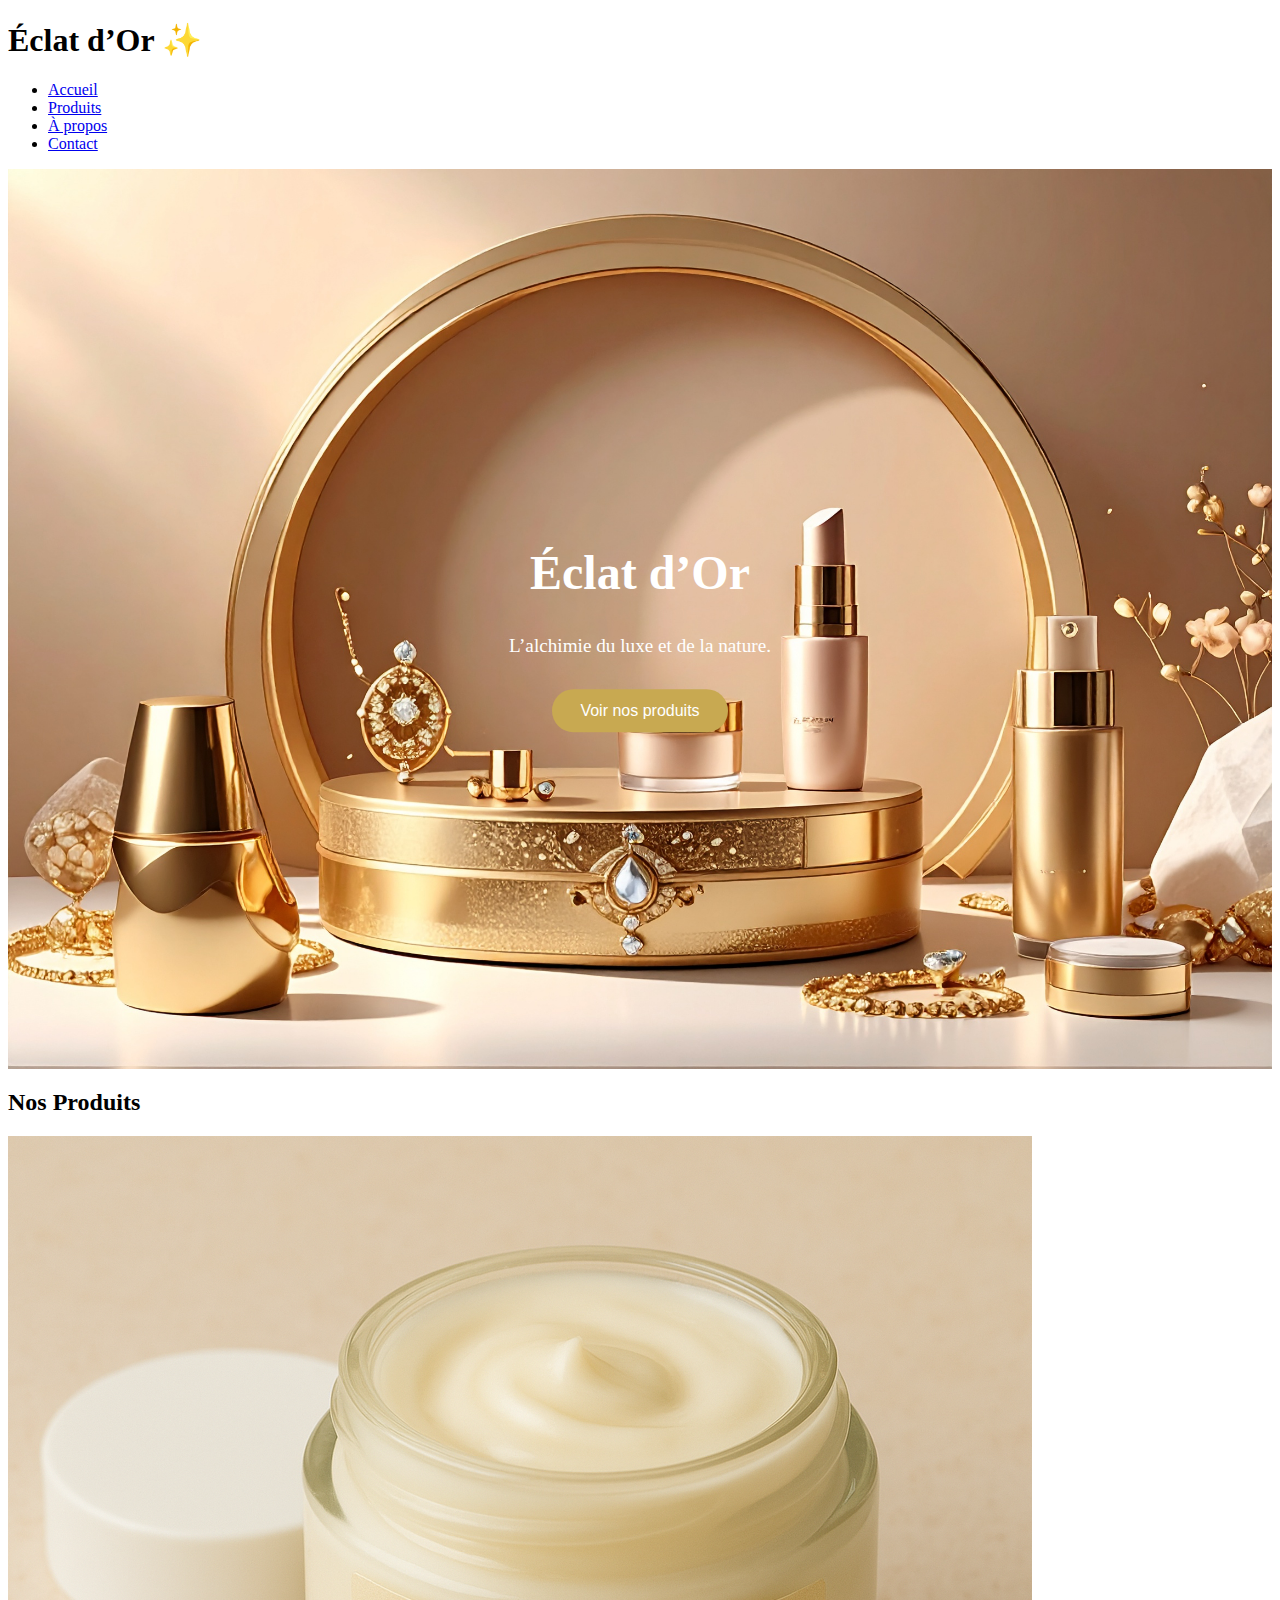
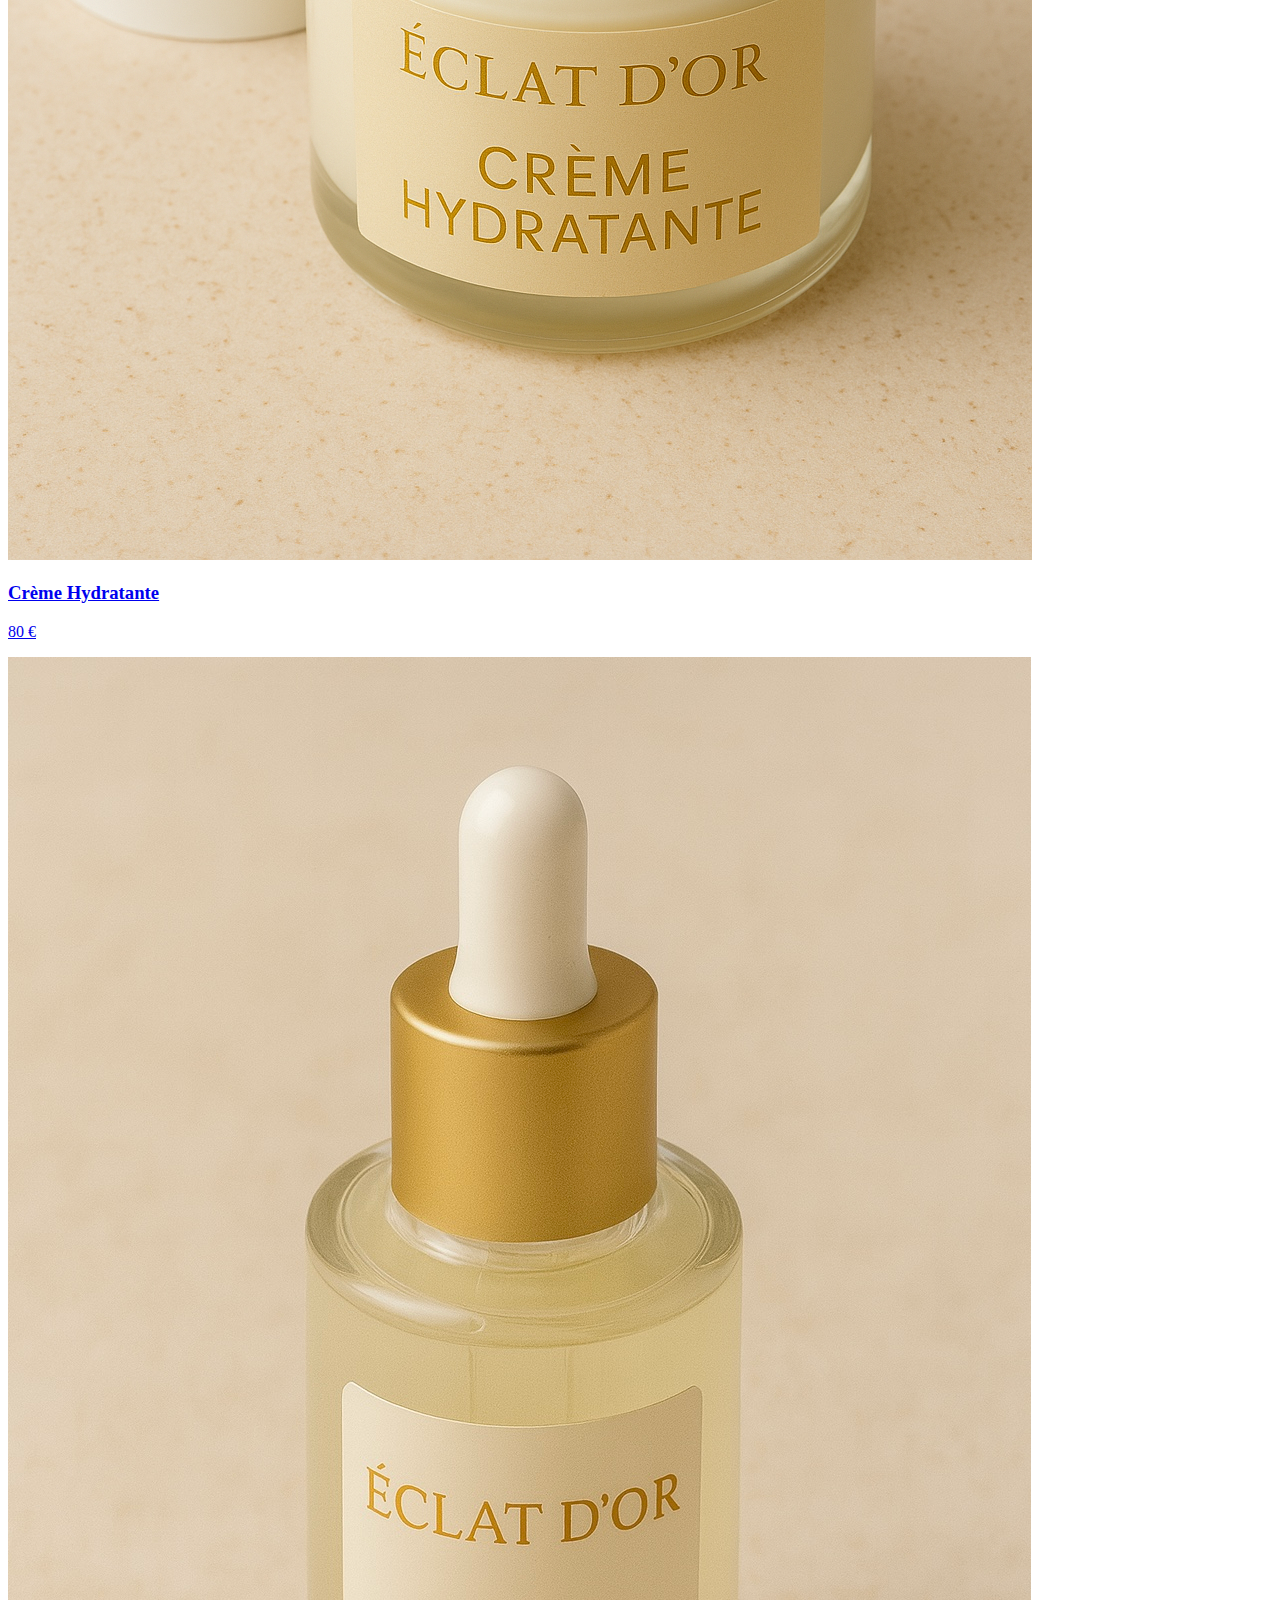
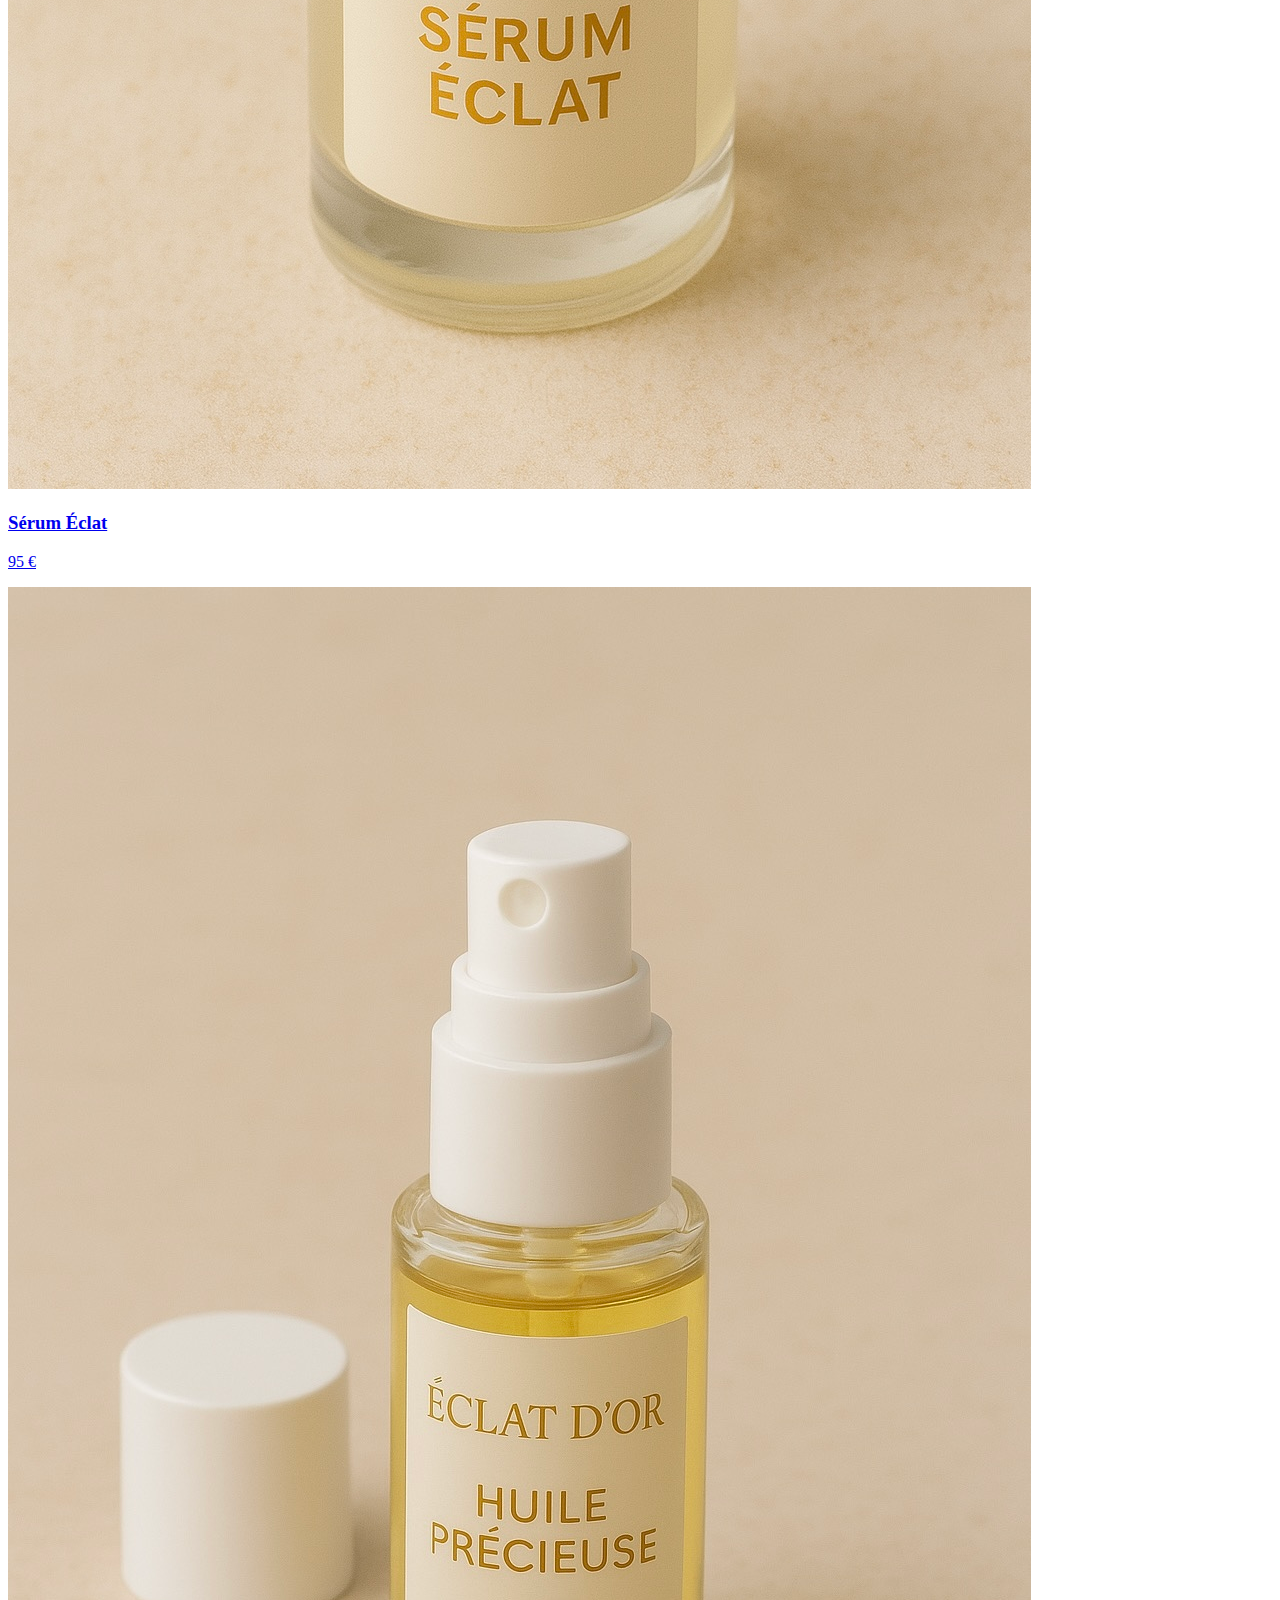
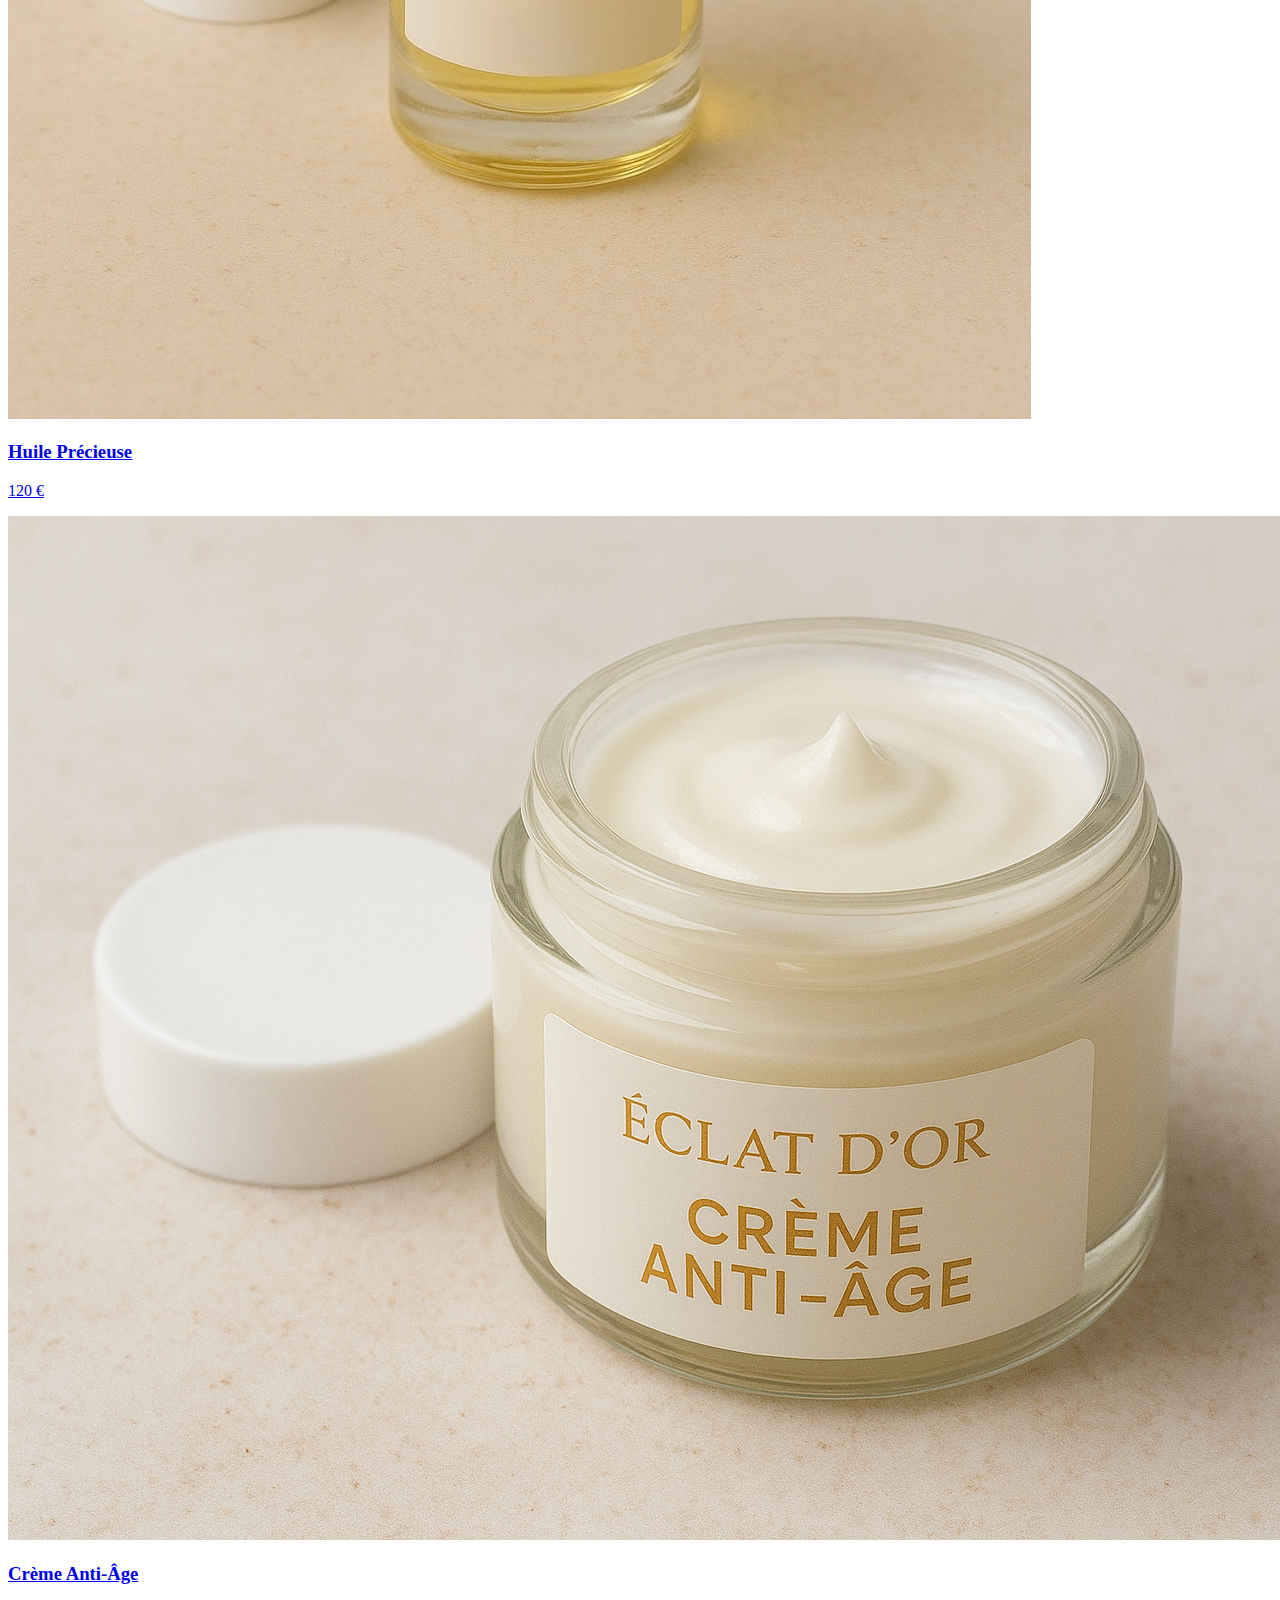
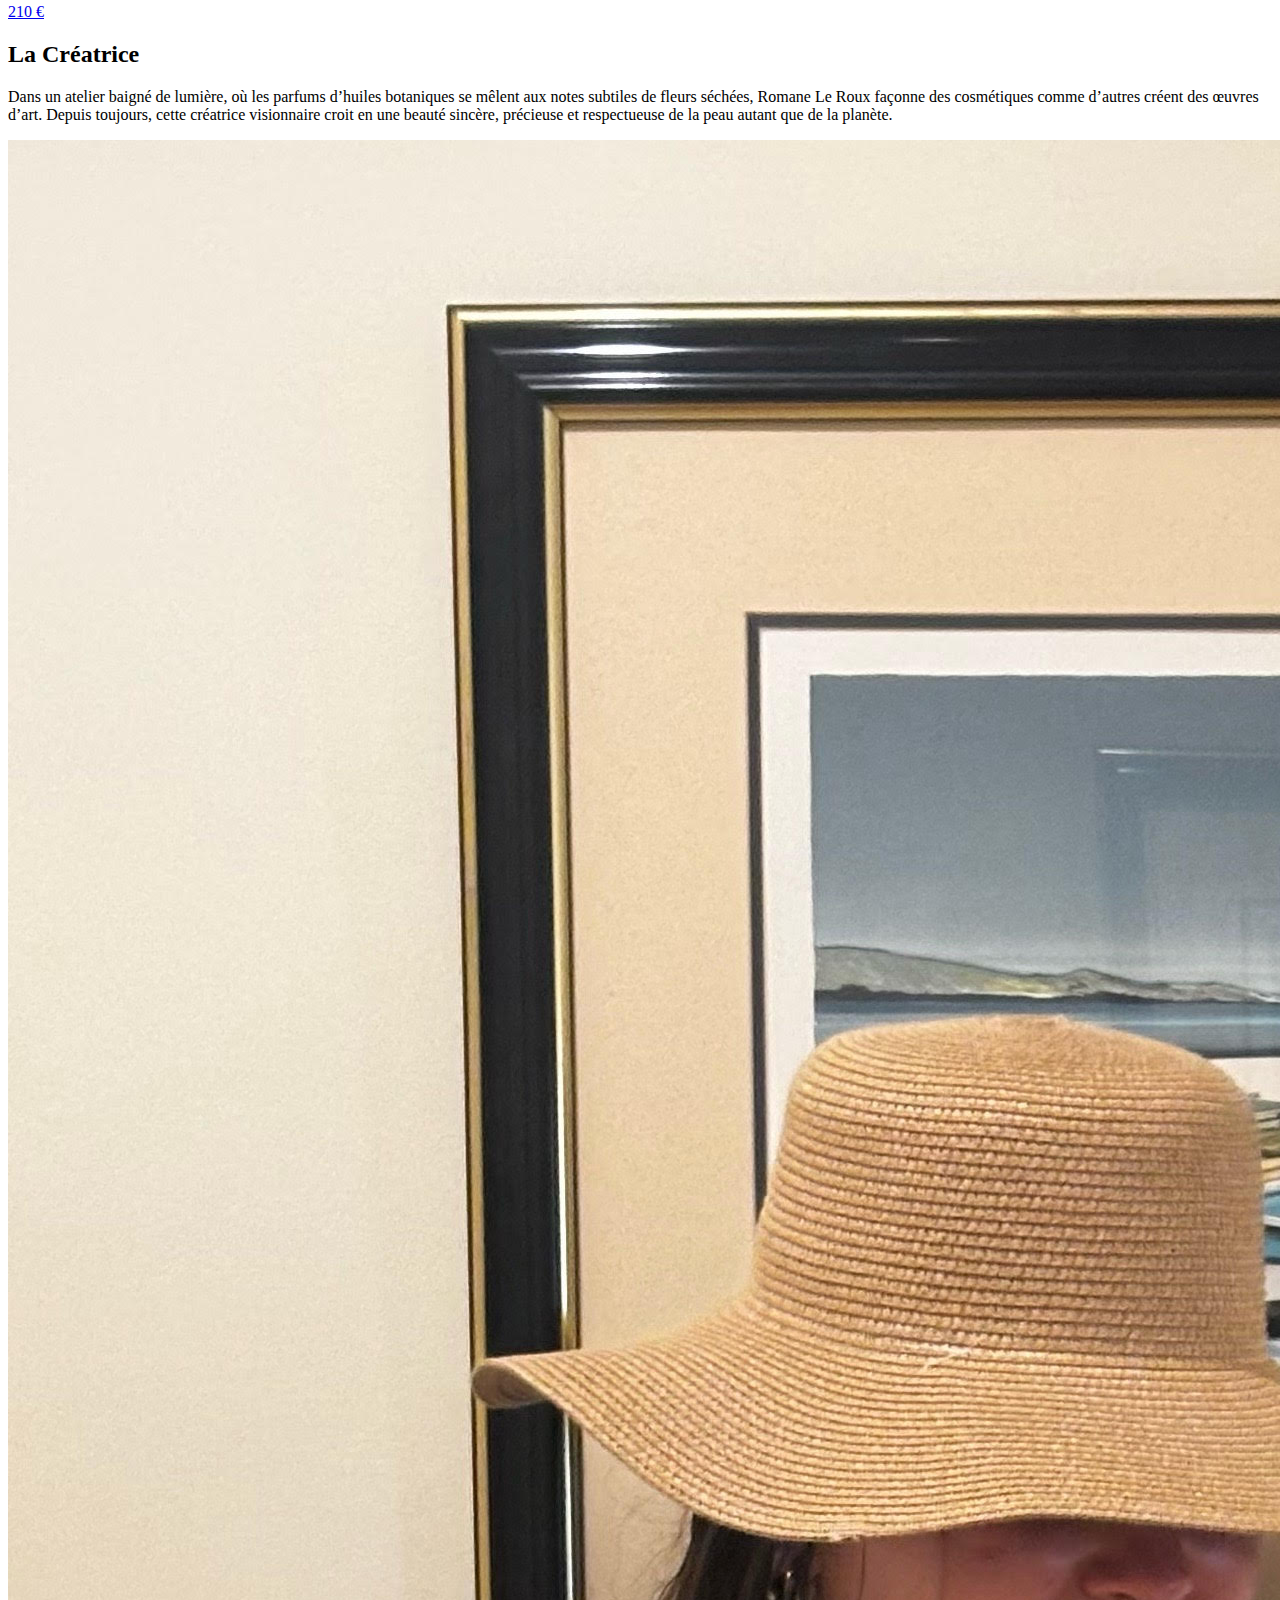
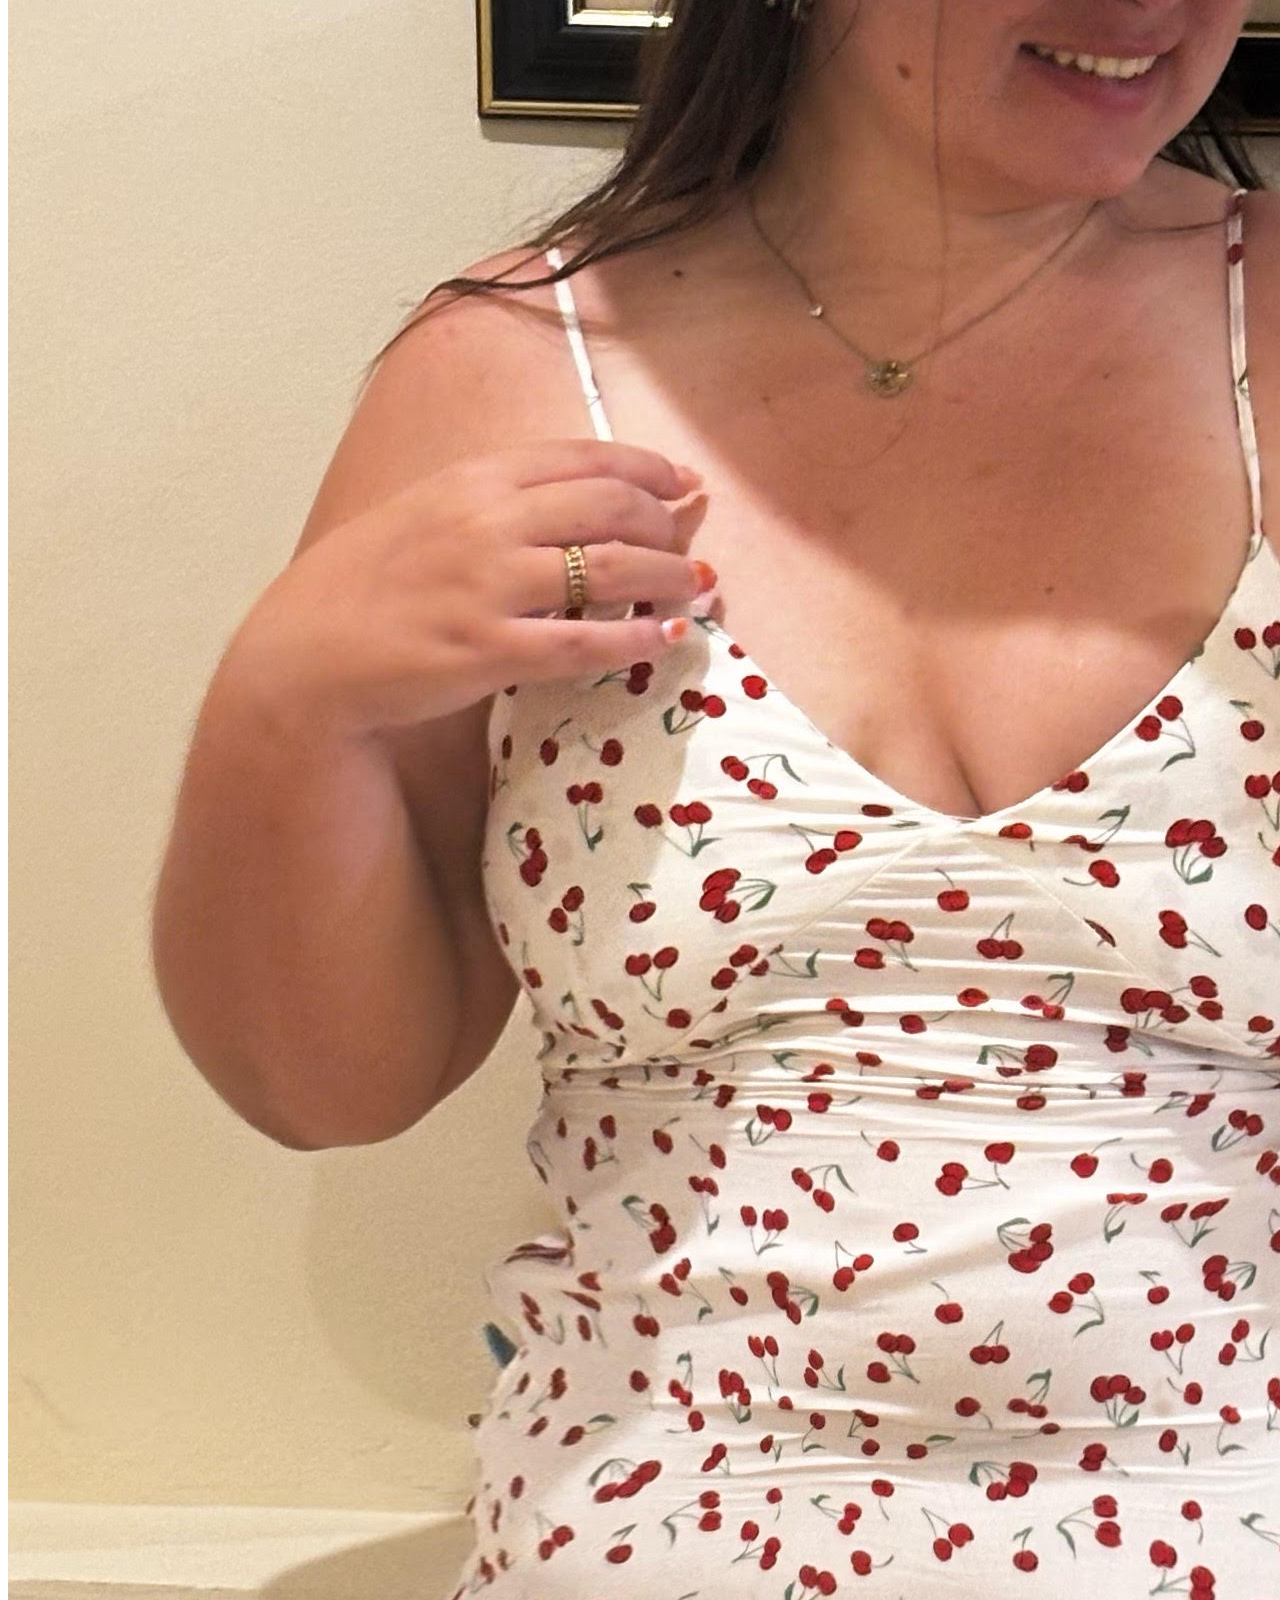
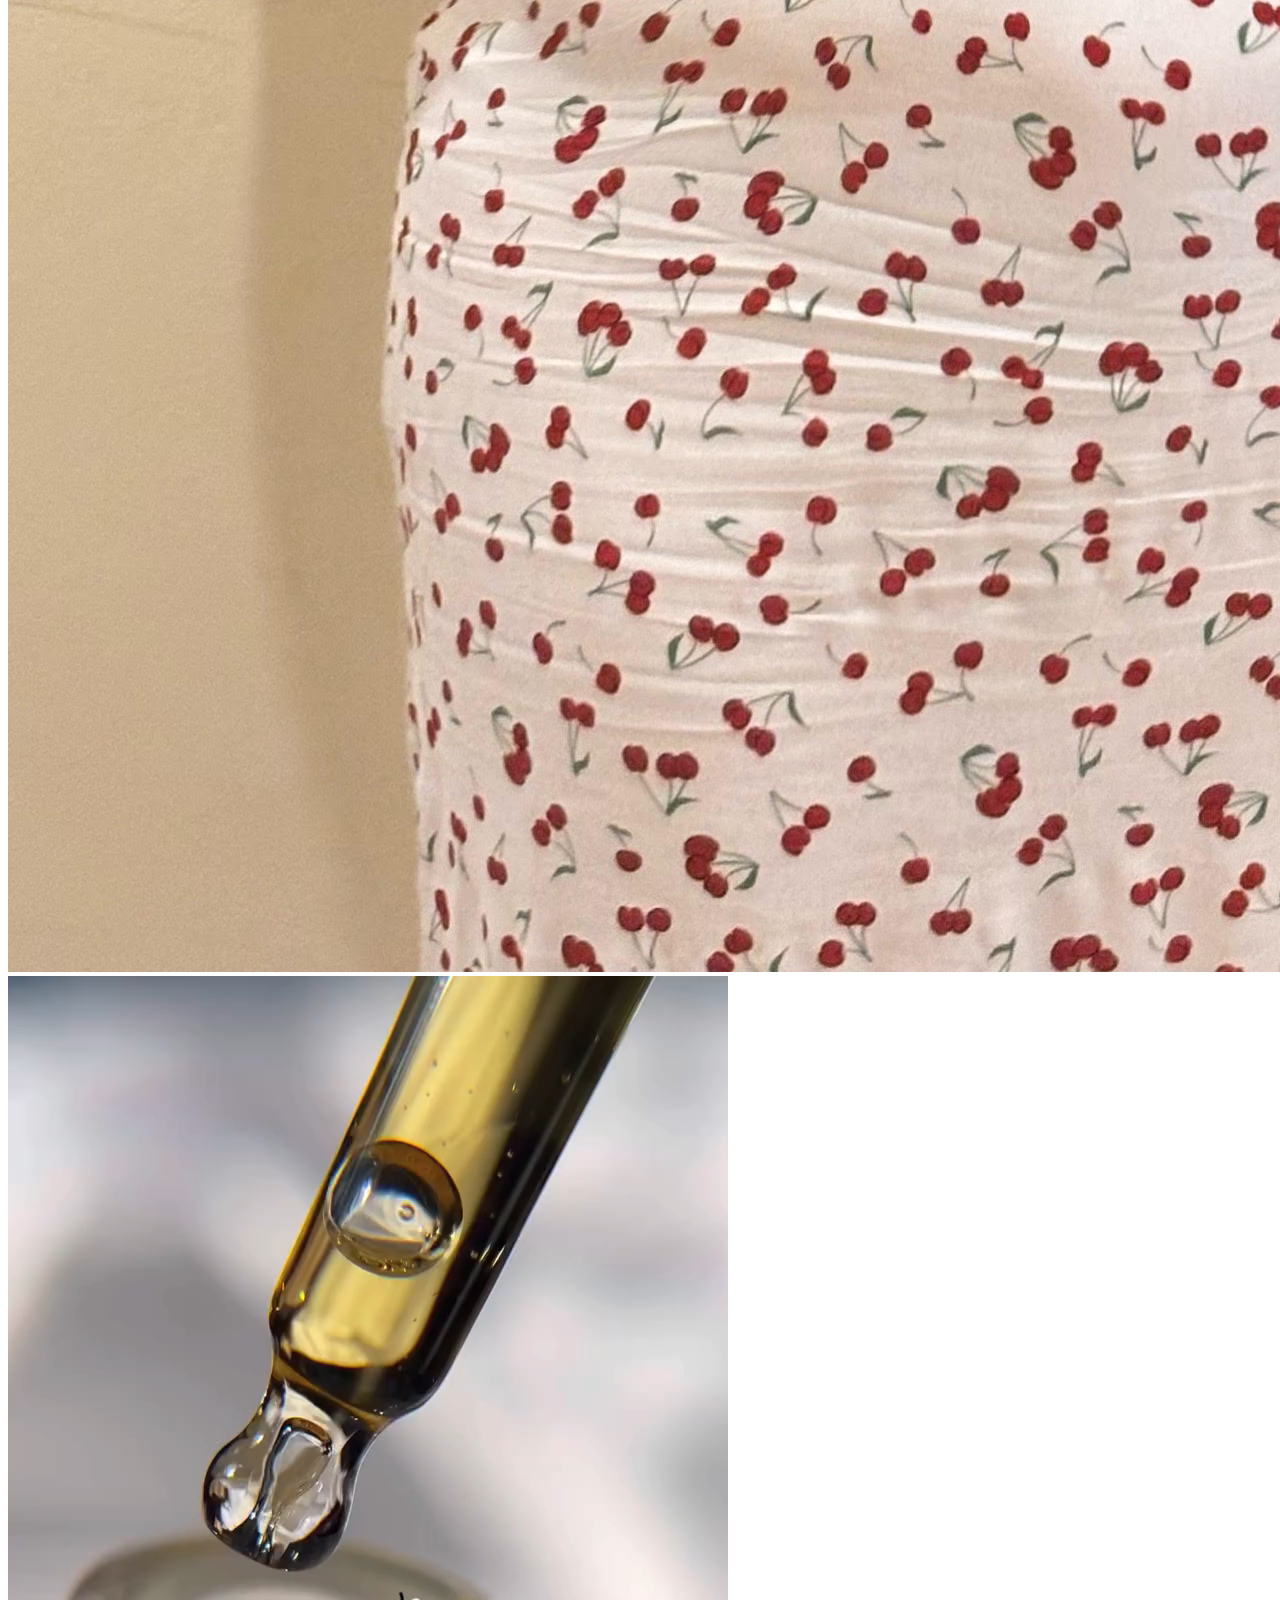
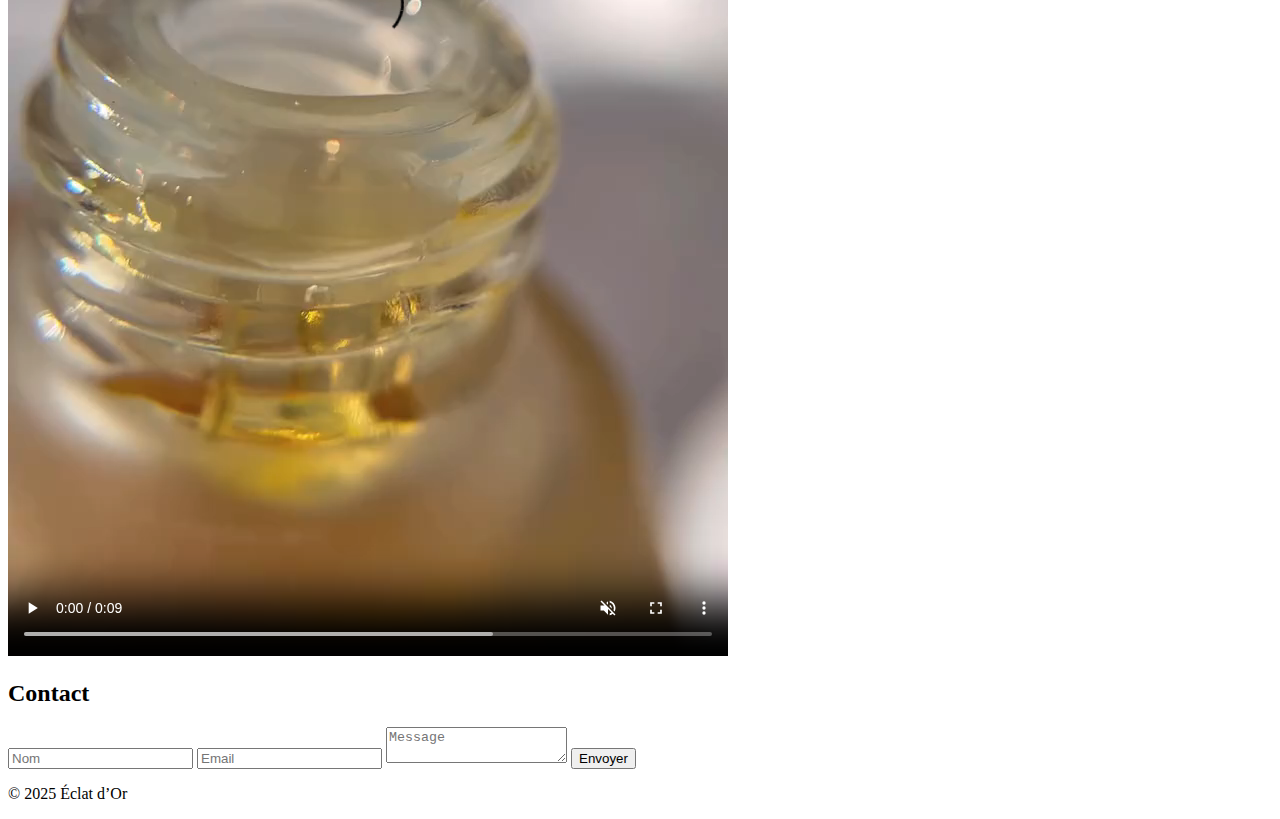
<file: index.html>
<!DOCTYPE html>
<html lang="fr">
<head>
  <meta charset="UTF-8">
  <title>Éclat d’Or – Cosmétiques de luxe</title>
  <meta name="viewport" content="width=device-width, initial-scale=1.0">
  <link rel="stylesheet" href="style.css">
</head>

<body>

<header>
  <nav>
    <h1>Éclat d’Or ✨</h1>

    <ul>
      <li><a href="#accueil">Accueil</a></li>
      <li><a href="#produit">Produits</a></li>
      <li><a href="#apropos">À propos</a></li>
      <li><a href="#contact">Contact</a></li>
    </ul>

    <div class="burger" id="burger">
      <div></div>
      <div></div>
      <div></div>
    </div>
  </nav>
</header>

<!-- ===== HERO ===== -->
<section id="accueil">
  <div class="content">
    <h2>Éclat d’Or</h2>
    <p>L’alchimie du luxe et de la nature.</p>
    <a href="#produit">
      <button class="btn">Voir nos produits</button>
    </a>
  </div>
</section>

<!-- ===== PRODUITS ===== -->
<section id="produit">
  <h2 class="titre-section">Nos Produits</h2>

  <div class="produits">

    <a class="produit" href="produit.html?id=creme-hydratante">
      <img src="images/creme-hydra.jpg" alt="Crème Hydratante">
      <h3>Crème Hydratante</h3>
      <p>80 €</p>
    </a>

    <a class="produit" href="produit.html?id=serum-eclat">
      <img src="images/serum-eclat.jpg" alt="Sérum Éclat">
      <h3>Sérum Éclat</h3>
      <p>95 €</p>
    </a>

    <a class="produit" href="produit.html?id=huile-precieuse">
      <img src="images/huile-precieuse.jpg" alt="Huile Précieuse">
      <h3>Huile Précieuse</h3>
      <p>120 €</p>
    </a>

    <a class="produit" href="produit.html?id=creme-antiage">
      <img src="images/creme-antiage.jpg" alt="Crème Anti-Âge">
      <h3>Crème Anti-Âge</h3>
      <p>210 €</p>
    </a>

  </div>
</section>

<!-- ===== CRÉATRICE ===== -->
<section id="apropos" class="section-apropos">
  <div class="apropos-wrapper">

    <div class="contenu-apropos">
      <h2>La Créatrice</h2>

      <p>
      Dans un atelier baigné de lumière, où les parfums d’huiles botaniques se mêlent 
      aux notes subtiles de fleurs séchées, Romane Le Roux façonne des cosmétiques comme 
      d’autres créent des œuvres d’art. Depuis toujours, cette créatrice visionnaire 
      croit en une beauté sincère, précieuse et respectueuse de la peau autant que 
      de la planète.
      </p>

      <div class="photo-creatrice-wrapper">
        <img src="images/romane.jpg" class="photo-creatrice" alt="Romane">
      </div>
    </div>

    <div class="video-creatrice">
      <video controls autoplay muted loop playsinline>
        <source src="videos/goutte.mp4" type="video/mp4">
      </video>
    </div>

  </div>
</section>

<!-- ===== CONTACT ===== -->
<section id="contact">
  <h2 class="titre-section">Contact</h2>

  <form>
    <input type="text" placeholder="Nom" required>
    <input type="email" placeholder="Email" required>
    <textarea placeholder="Message"></textarea>
    <button class="btn">Envoyer</button>
  </form>
</section>

<footer>
  <p>© 2025 Éclat d’Or</p>
</footer>

<script>
const burger = document.getElementById("burger");
const nav = document.querySelector("nav ul");

burger.addEventListener("click", () => {
  nav.classList.toggle("active");
});
</script>

</body>
</html>
</file>
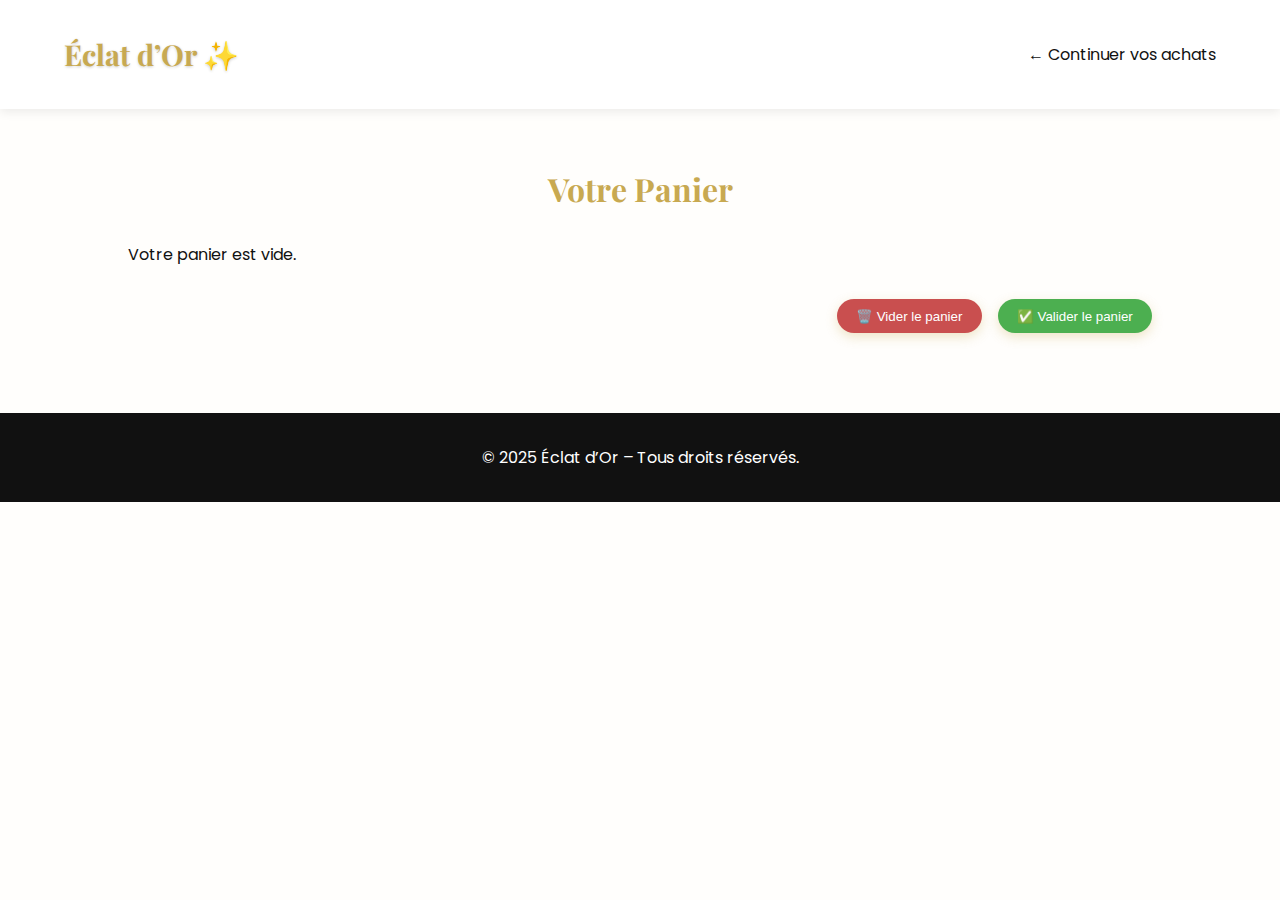
<file: panier.html>
<!DOCTYPE html>
<html lang="fr">
<head>
  <meta charset="UTF-8">
  <meta name="viewport" content="width=device-width, initial-scale=1.0">
  <title>Votre panier – Éclat d’Or</title>

  <!-- Polices -->
  <link href="https://fonts.googleapis.com/css2?family=Playfair+Display:wght@700&family=Poppins:wght@400;500;600&display=swap" rel="stylesheet">

  <style>
    body {
      font-family: "Poppins", sans-serif;
      margin: 0;
      background: #fffefc;
      color: #111;
    }

    header {
      background: rgba(255,255,255,0.98);
      padding: 1rem 5%;
      box-shadow: 0 3px 10px rgba(0,0,0,0.08);
      display: flex;
      justify-content: space-between;
      align-items: center;
      position: sticky;
      top: 0;
      z-index: 1000;
    }

    header h1 { 
      font-family: "Playfair Display", serif;
      color: #c8a951;
      text-shadow: 0 1px 3px rgba(0,0,0,0.2);
      font-size: 1.8rem;
    }

    a {
      text-decoration: none;
      color: #111;
      transition: color 0.3s;
    }
    a:hover { color: #b5983e; }

    main {
      padding: 2rem 10%;
    }

    h2 {
      color: #c8a951;
      text-align: center;
      margin-bottom: 2rem;
      font-family: "Playfair Display", serif;
      font-size: 2rem;
    }

    .panier-item {
      display: flex;
      align-items: center;
      justify-content: space-between;
      border-bottom: 1px solid #eee;
      padding: 1rem 0;
      transition: transform 0.3s, box-shadow 0.3s;
    }

    .panier-item:hover {
      transform: translateY(-3px);
      box-shadow: 0 6px 15px rgba(0,0,0,0.08);
    }

    .panier-item img {
      width: 100px;
      height: 100px;
      object-fit: cover;
      border-radius: 12px;
      transition: transform 0.3s;
    }
    .panier-item img:hover { transform: scale(1.05); }

    .panier-info {
      flex: 1;
      margin-left: 1rem;
    }

    .btn {
      background: linear-gradient(135deg, #c8a951, #b5983e);
      color: #fff;
      padding: 0.6rem 1.2rem;
      border: none;
      border-radius: 25px;
      cursor: pointer;
      transition: all 0.3s;
      box-shadow: 0 4px 12px rgba(200,169,81,0.3);
    }
    .btn:hover {
      transform: scale(1.05);
      box-shadow: 0 6px 20px rgba(200,169,81,0.5);
      background: linear-gradient(135deg, #b5983e, #c8a951);
    }

    .btn-danger {
      background: #c94f4f;
    }
    .btn-danger:hover {
      background: #a53d3d;
    }

    .btn-success {
      background: #4caf50;
    }
    .btn-success:hover {
      background: #3c8e3f;
    }

    .total {
      text-align: right;
      font-weight: bold;
      font-size: 1.3rem;
      margin-top: 2rem;
    }

    .actions {
      text-align: right;
      margin-top: 1.5rem;
      display: flex;
      gap: 1rem;
      justify-content: flex-end;
      flex-wrap: wrap;
    }

    footer {
      text-align: center;
      padding: 1rem;
      background: #111;
      color: #fff;
      margin-top: 3rem;
    }
  </style>
</head>
<body>
  <header>
    <a href="index.html"><h1>Éclat d’Or ✨</h1></a>
    <a href="index.html">← Continuer vos achats</a>
  </header>

  <main>
    <h2>Votre Panier</h2>
    <div id="panier-container"></div>
    <div class="total" id="total"></div>

    <div class="actions">
      <button class="btn btn-danger" onclick="viderPanier()">🗑️ Vider le panier</button>
      <button class="btn btn-success" onclick="validerPanier()">✅ Valider le panier</button>
    </div>
  </main>

  <footer>
    <p>© 2025 Éclat d’Or – Tous droits réservés.</p>
  </footer>

  <script>
    const panierContainer = document.getElementById("panier-container");
    const totalDiv = document.getElementById("total");
    let panier = JSON.parse(localStorage.getItem("panier")) || [];

    function afficherPanier() {
      panierContainer.innerHTML = "";
      if (panier.length === 0) {
        panierContainer.innerHTML = "<p>Votre panier est vide.</p>";
        totalDiv.textContent = "";
        return;
      }

      let total = 0;
      panier.forEach((item, index) => {
        total += item.prix;
        panierContainer.innerHTML += `
          <div class="panier-item">
            <img src="${item.image}" alt="${item.nom}">
            <div class="panier-info">
              <h3>${item.nom}</h3>
              <p>${item.prix} €</p>
            </div>
            <button class="btn btn-danger" onclick="supprimerItem(${index})">Supprimer</button>
          </div>
        `;
      });

      totalDiv.textContent = "Total : " + total.toFixed(2) + " €";
    }

    function supprimerItem(index) {
      panier.splice(index, 1);
      localStorage.setItem("panier", JSON.stringify(panier));
      afficherPanier();
    }

    function viderPanier() {
      if (confirm("Voulez-vous vraiment vider le panier ?")) {
        localStorage.removeItem("panier");
        panier = [];
        afficherPanier();
      }
    }

    function validerPanier() {
      if (panier.length === 0) {
        alert("Votre panier est vide. Ajoutez des produits avant de valider.");
        return;
      }

      const total = panier.reduce((sum, item) => sum + item.prix, 0);
      const confirmation = confirm(`Votre commande de ${total.toFixed(2)} € va être validée. Souhaitez-vous continuer ?`);

      if (confirmation) {
        localStorage.removeItem("panier");
        panier = [];
        afficherPanier();
        alert("✅ Merci pour votre achat chez Éclat d’Or ! Votre commande a été validée avec succès.");
      }
    }

    afficherPanier();
  </script>
</body>
</html>
</file>
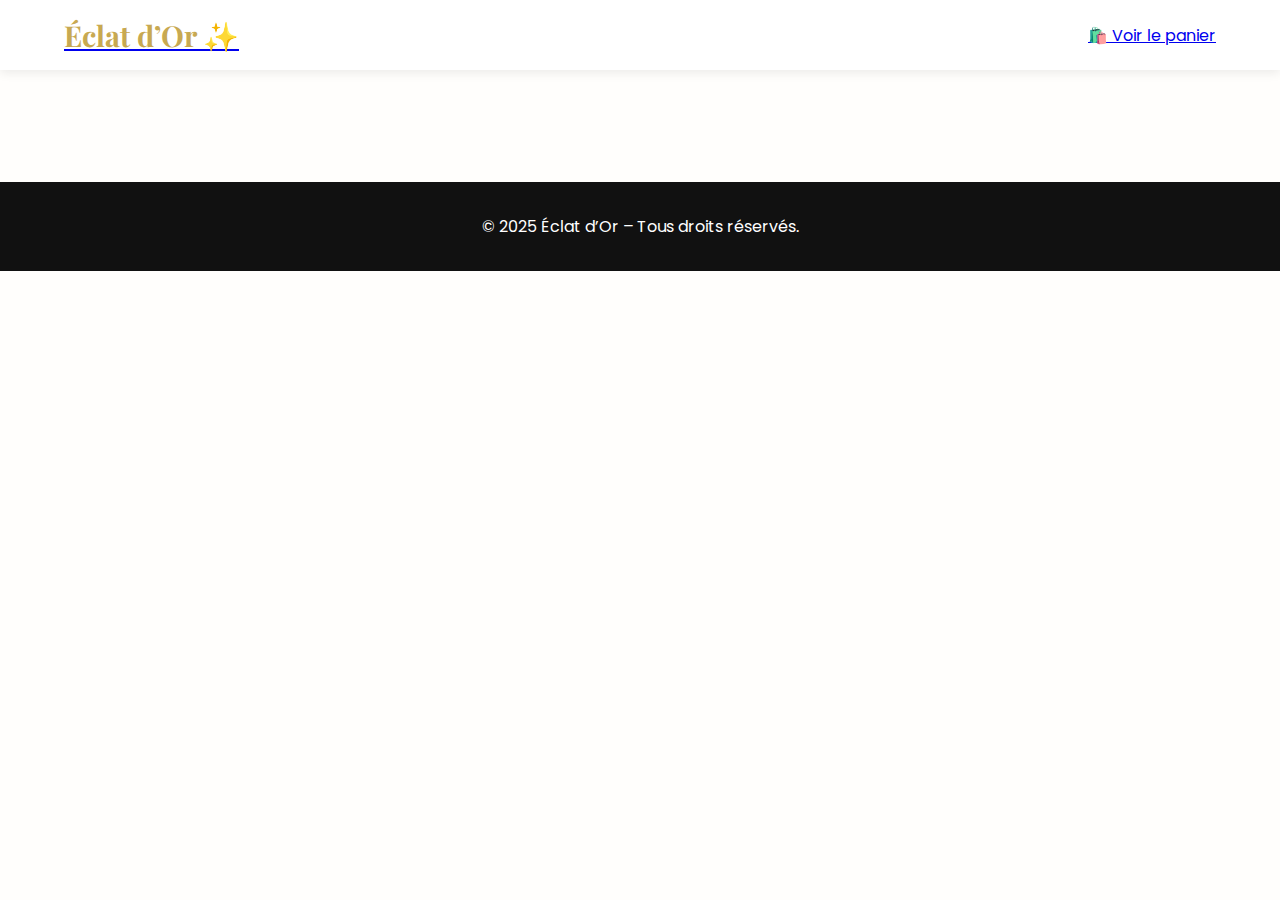
<file: produit.html>
<!DOCTYPE html>
<html lang="fr">
<head>
  <meta charset="UTF-8">
  <meta name="viewport" content="width=device-width, initial-scale=1.0">
  <title>Détail du produit – Éclat d’Or</title>

  <link href="https://fonts.googleapis.com/css2?family=Playfair+Display:wght@700&family=Poppins:wght@400;500;600&display=swap" rel="stylesheet">

  <style>
    body {
      font-family: "Poppins", sans-serif;
      margin: 0;
      background: #fffefc;
      color: #111;
    }

    header {
      background: rgba(255,255,255,0.98);
      padding: 1rem 5%;
      box-shadow: 0 3px 10px rgba(0,0,0,0.08);
      display: flex;
      justify-content: space-between;
      align-items: center;
      position: sticky;
      top: 0;
      z-index: 1000;
    }

    header h1 { 
      font-family: "Playfair Display", serif;
      color: #c8a951;
      font-size: 1.8rem;
      margin: 0;
    }

    main {
      padding: 2rem 10%;
      display: flex;
      flex-wrap: wrap;
      gap: 2rem;
      align-items: center;
      justify-content: center;
    }

    img {
      width: 400px;
      max-width: 90%;
      border-radius: 16px;
      box-shadow: 0 4px 15px rgba(0,0,0,0.1);
    }

    .info {
      max-width: 520px;
    }

    .info h2 {
      color: #c8a951;
      margin-bottom: 1rem;
      font-family: "Playfair Display", serif;
    }

    ul {
      margin-left: 1.2rem;
    }

    .btn {
      background: linear-gradient(135deg, #c8a951, #b5983e);
      color: #fff;
      padding: 12px 26px;
      border: none;
      border-radius: 30px;
      cursor: pointer;
      margin-top: 15px;
    }

    footer {
      text-align: center;
      padding: 1rem;
      background: #111;
      color: #fff;
      margin-top: 3rem;
    }
  </style>
</head>

<body>

<header>
  <a href="index.html"><h1>Éclat d’Or ✨</h1></a>
  <a href="panier.html">🛍️ Voir le panier</a>
</header>

<main id="produit-details"></main>

<footer>
  <p>© 2025 Éclat d’Or – Tous droits réservés.</p>
</footer>

<script>
const produits = {
  "creme-hydratante": {
    nom: "Crème Hydratante – 50 ml",
    prix: 80,
    image: "images/creme-hydra.png",
    description: "Une crème hydratante d’exception, formulée à partir d’ingrédients d’origine naturelle.",
    benefices: [
      "Hydratation profonde 24h",
      "Texture légère et non grasse",
      "Teint plus éclatant",
      "Convient aux peaux sensibles"
    ],
    ingredients: "Aloe vera, acide hyaluronique, fleur d’oranger."
  },

  "serum-eclat": {
    nom: "Sérum Éclat – 30 ml",
    prix: 95,
    image: "images/serum-eclat.jpg",
    description: "Un sérum ultra-concentré pour raviver l’éclat naturel de la peau.",
    benefices: [
      "Teint unifié",
      "Éclat immédiat",
      "Réduction des taches"
    ],
    ingredients: "Vitamine C, pivoine blanche, niacinamide."
  },

  "huile-precieuse": {
    nom: "Huile Précieuse – 30 ml",
    prix: 120,
    image: "images/huile-precieuse.jpg",
    description: "Huile luxueuse nourrissante sans effet gras.",
    benefices: [
      "Nourrit en profondeur",
      "Lisse la peau",
      "Éclat naturel"
    ],
    ingredients: "Figue de barbarie, rose musquée."
  },

  "creme-antiage": {
    nom: "Crème Anti-Âge – 50 ml"
</file>
<file: style.css>
/* ======= SECTION ACCUEIL ======= */
#accueil {
  position: relative;  /* pour positionner le texte absolument */
  min-height: 100vh;
  background: url('images/branding.jpg') center/cover no-repeat;
  overflow: hidden;
}

/* Texte et bouton centrés sur tout l'écran */
#accueil .content {
  position: absolute;
  top: 50%;
  left: 50%;
  transform: translate(-50%, -50%); /* centre exact verticalement et horizontalement */
  display: flex;
  flex-direction: column;
  align-items: center;
  text-align: center;
  z-index: 2;
  padding: 0 2rem;
}

#accueil h2 {
  font-size: 3rem;
  margin-bottom: 1rem;
  color: #fff;
}

#accueil p {
  font-size: 1.2rem;
  margin-bottom: 2rem;
  color: #fff;
}

#accueil .btn {
  background: #c8a951;
  color: #fff;
  padding: 0.8rem 1.8rem;
  border: none;
  border-radius: 30px;
  cursor: pointer;
  font-size: 1rem;
  transition: background 0.3s;
}

#accueil .btn:hover {
  background: #b5983e;
}

/* Vidéo à droite */
.video-wrapper {
  position: absolute;  /* permet de garder la vidéo derrière le texte */
  top: 0;
  right: 0;
  width: 50%;
  height: 100%;
  z-index: 1;
}

#video-bg {
  width: 100%;
  height: 100%;
  object-fit: cover;
  border-radius: 0;
  filter: brightness(0.7);
}

/* RESPONSIVE */
@media (max-width: 768px) {
  #accueil .content {
    position: relative;
    top: auto;
    left: auto;
    transform: none;
    width: 100%;
    margin-top: 20px;
  }

  .video-wrapper {
    position: relative;
    width: 100%;
    height: 300px;
    margin-top: 20px;
  }
}
</file>
